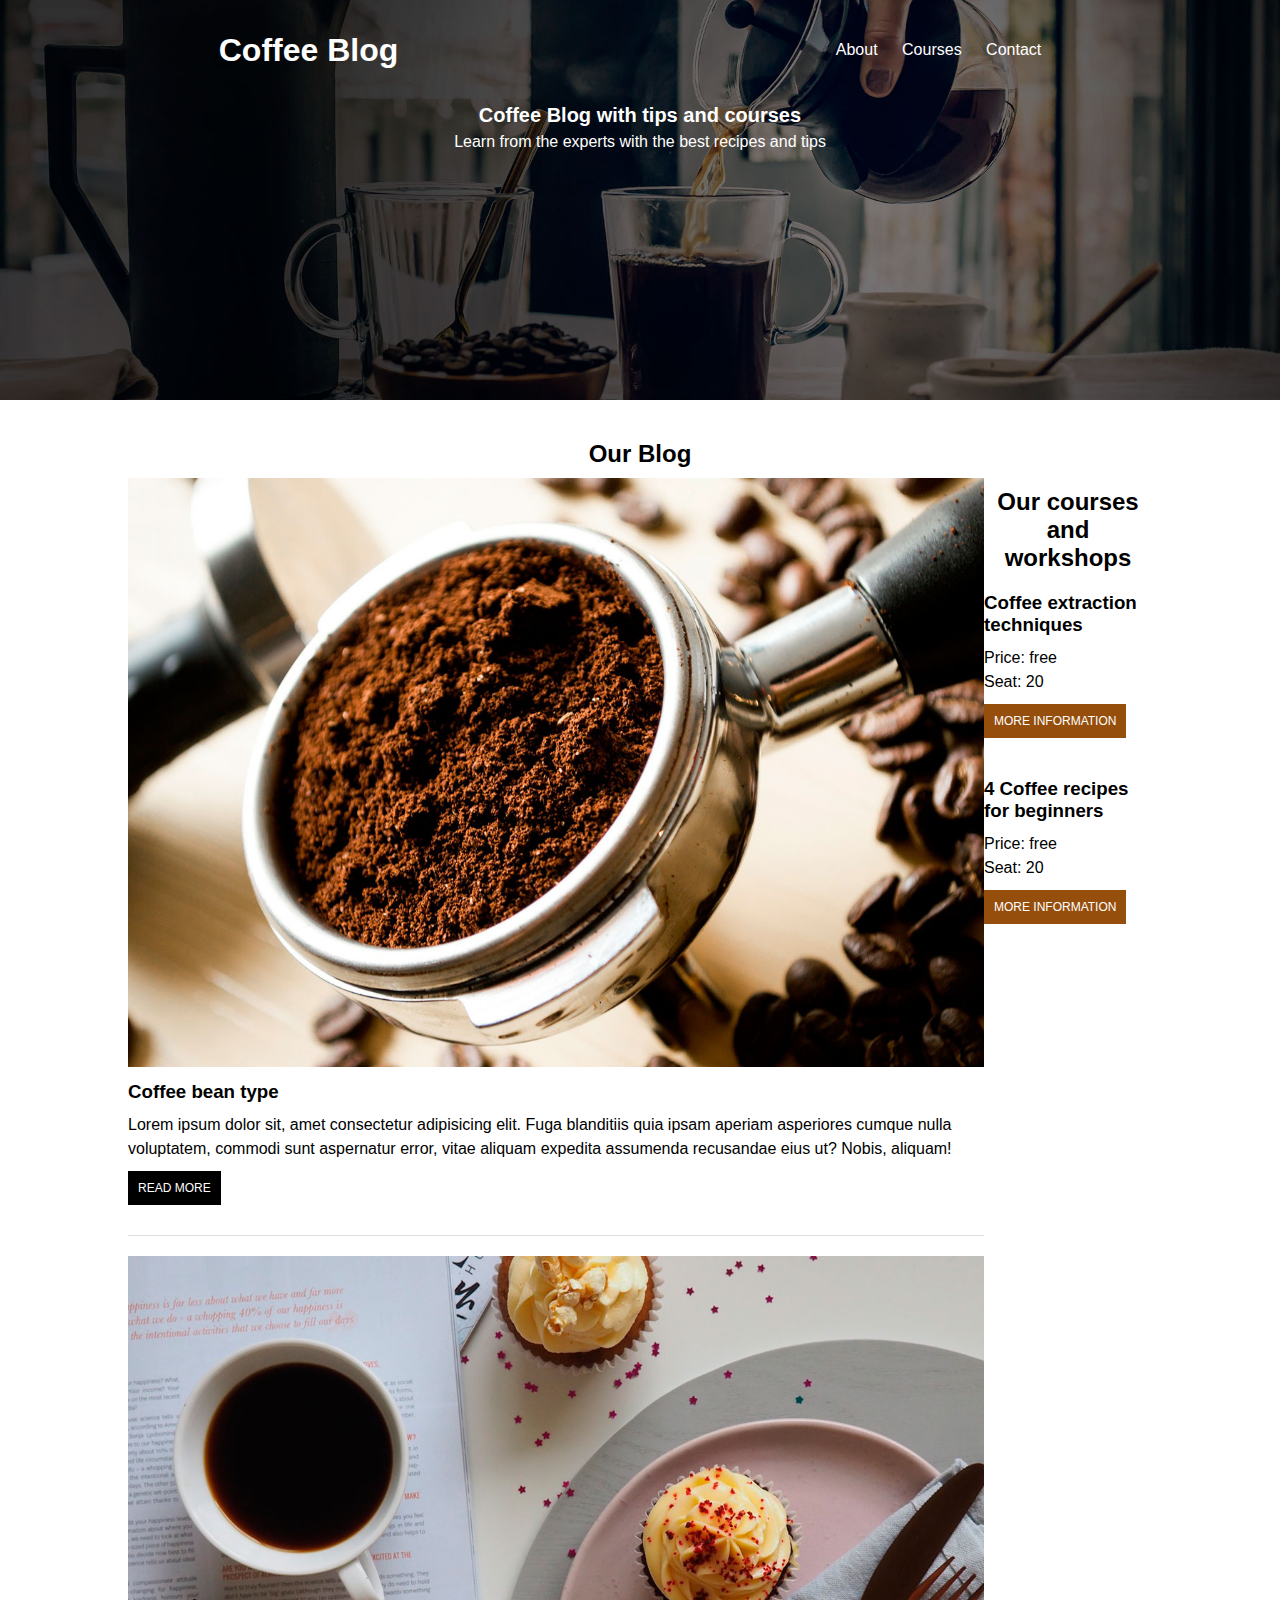
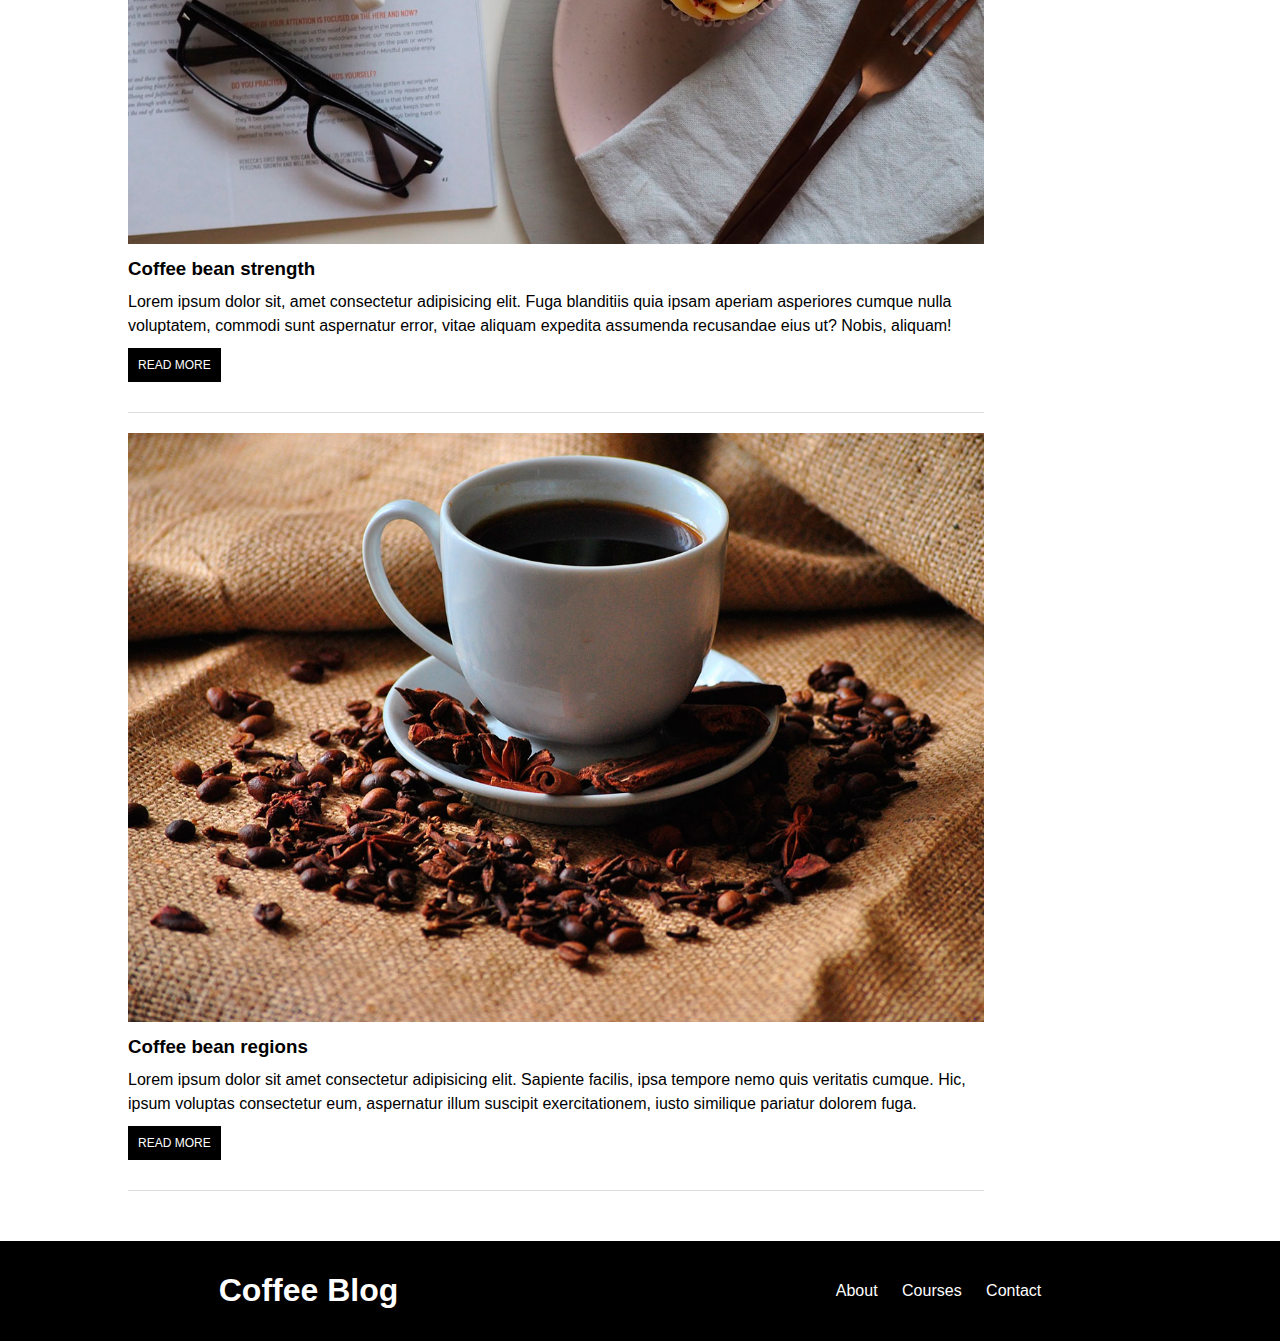
<file: CoffeeBlog/index.html>
<!DOCTYPE html>
<html lang="en">
<head>
    <meta charset="UTF-8">
    <meta name="viewport" content="width=device-width, initial-scale=1.0">
    <link rel="stylesheet" href="style.css">
    <title>Document</title>
</head>

<body>
    <header class="site-init">
        <div class="bar">
        <h1>Coffee Blog</h1>
        <nav class="menu">
            <a href="about.html"> About</a>
            <a href="courses.html"> Courses</a>
            <a href="contact.html"> Contact</a>
        </nav>
        </div>
        <p class="hl-text">Coffee Blog with tips and courses</p>
        <p>Learn from the experts with the best recipes and tips</p>
    </header>

    <main class="container">
        <h2>Our Blog</h2>
        <div class="main-flex-container">
                <div class="blog-container">
                    <div class="blog-item">
                        <img src="./img/blog1.jpg" alt="coffee element">
                        <h3>Coffee bean type</h3>
                        <p>Lorem ipsum dolor sit, amet consectetur adipisicing elit. Fuga blanditiis quia ipsam aperiam asperiores cumque nulla voluptatem, commodi sunt aspernatur error, vitae aliquam expedita assumenda recusandae eius ut? Nobis, aliquam!</p>
                        <a href="#" class="btn-read-more">Read more</a>
                    </div>
                    <div class="blog-item">
                        <img src="./img/blog2.jpg" alt="coffee element">
                        <h3>Coffee bean strength</h3>
                        <p>Lorem ipsum dolor sit, amet consectetur adipisicing elit. Fuga blanditiis quia ipsam aperiam asperiores cumque nulla voluptatem, commodi sunt aspernatur error, vitae aliquam expedita assumenda recusandae eius ut? Nobis, aliquam!</p>
                        <a href="#" class="btn-read-more">Read more</a>
                    </div>
                    <div class="blog-item">
                        <img src="./img/blog3.jpg" alt="coffee element">
                        <h3>Coffee bean regions</h3>
                        <p>Lorem ipsum dolor sit amet consectetur adipisicing elit. Sapiente facilis, ipsa tempore nemo quis veritatis cumque. Hic, ipsum voluptas consectetur eum, aspernatur illum suscipit exercitationem, iusto similique pariatur dolorem fuga.
                        </p>
                        <a href="#" class="btn-read-more">Read more</a>
                    </div>
                </div>
                <section>
                        <h2>Our courses and workshops</h2>
                    <div>
                        <h3>Coffee extraction techniques</h3>
                        <p>Price: free</p>
                        <p>Seat: 20</p>
                        <a href="#" class="btn-more-information">More Information</a>
                    </div>
                    <div>
                        <h3>4 Coffee recipes for beginners</h3>
                        <p>Price: free</p>
                        <p>Seat: 20</p>
                        <a href="#" class="btn-more-information">More Information</a>
                    </div>
                </section>
        </div>
    </main>
    <footer>
            <div class="bar">
            <h1>Coffee Blog</h1>
            <nav class="menu">
                <a href="about.html"> About</a>
                <a href="courses.html"> Courses</a>
                <a href="contact.html"> Contact</a>
            </nav>
            </div> 
    </footer>
</body>
</html>
</file>
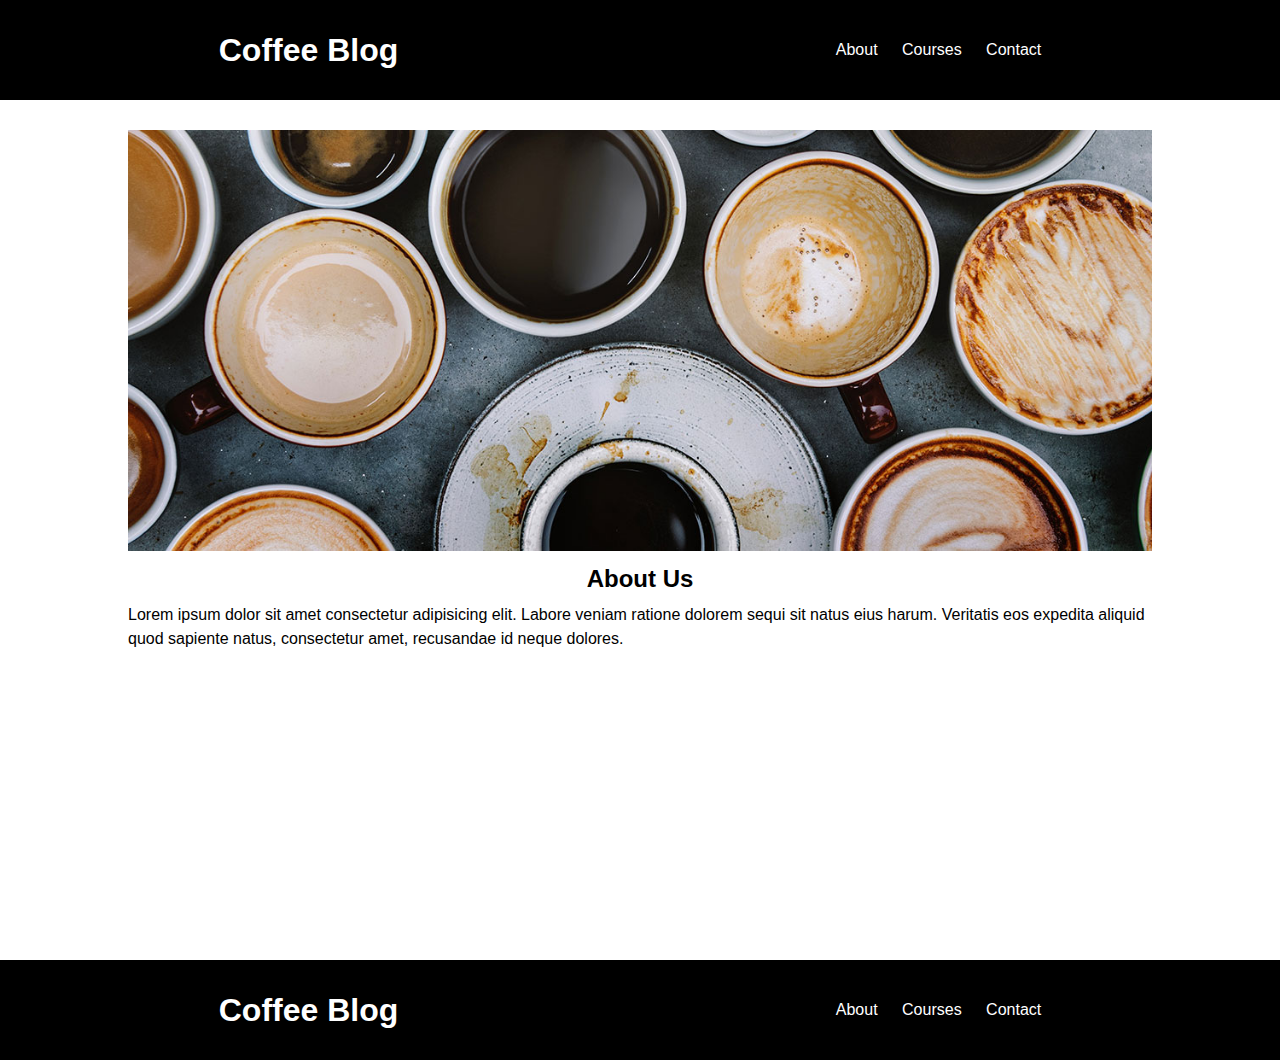
<file: CoffeeBlog/about.html>
<!DOCTYPE html>
<html lang="en">
<head>
    <meta charset="UTF-8">
    <meta name="viewport" content="width=device-width, initial-scale=1.0">
    <link rel="stylesheet" href="style.css">
    <title>Document</title>
</head>
<body>
    <header class="site-secondary">
        <div class="bar">
        <h1>Coffee Blog</h1>
        <nav class="menu">
            <a href="about.html"> About</a>
            <a href="courses.html"> Courses</a>
            <a href="contact.html"> Contact</a>
        </nav>
        </div>
</header>

<main class="container">
    <div class="contact-container">
        <div class="img-container">
            <img src="img/contact.jpg" alt="cups of coffee">   
        </div>
        <h2>About Us</h2>
        <div>
        <p>Lorem ipsum dolor sit amet consectetur adipisicing elit. Labore veniam ratione dolorem sequi sit natus eius harum. Veritatis eos expedita aliquid quod sapiente natus, consectetur amet, recusandae id neque dolores.</p>
        </div>
    </div>                
</main>

<footer>
    <div class="bar">
        <h1>Coffee Blog</h1>
        <nav class="menu">
            <a href="about.html"> About</a>
            <a href="courses.html"> Courses</a>
            <a href="contact.html"> Contact</a>
        </nav>
    </div> 
</footer>
</body>
</html>
</file>
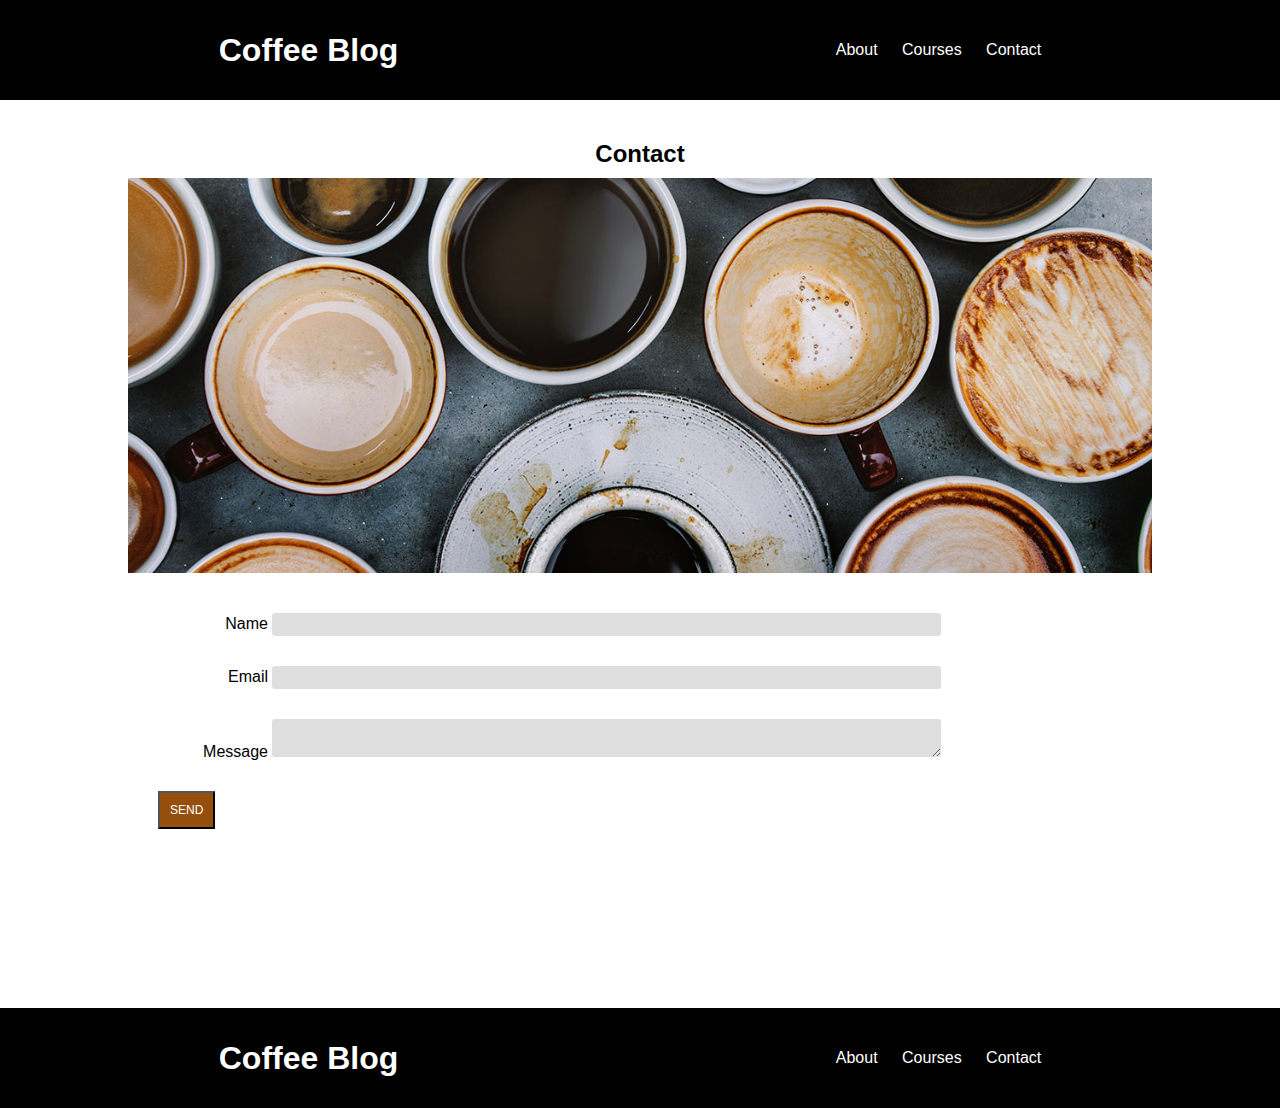
<file: CoffeeBlog/contact.html>
<!DOCTYPE html>
<html lang="en">
<head>
    <meta charset="UTF-8">
    <meta name="viewport" content="width=device-width, initial-scale=1.0">
    <link rel="stylesheet" href="style.css">
    <title>Document</title>
</head>
<body>
        <header class="site-secondary">
            <div class="bar">
            <h1>Coffee Blog</h1>
            <nav class="menu">
                <a href="about.html"> About</a>
                <a href="courses.html"> Courses</a>
                <a href="contact.html"> Contact</a>
            </nav>
            </div>
    </header>

    <main class="container">
        <h2>Contact</h2>

        <div class="contact-container">
            <div class="img-container">
                <img src="img/contact.jpg" alt="cups of coffee">   
            </div>
            <div class="form-container">
                <div class="input-control">
                    <label>Name</label>
                    <input type="text">
                </div>
                <div class="input-control">
                    <label>Email</label>
                    <input type="email">
                </div>
                <div class="input-control">
                    <label>Message</label>
                    <textarea></textarea>
                </div>
                <div>
                    <button class="btn-more-information">Send</button>
                </div>
            </div>
        </div>                
    </main>
    
    <footer>
        <div class="bar">
            <h1>Coffee Blog</h1>
            <nav class="menu">
                <a href="about.html"> About</a>
                <a href="courses.html"> Courses</a>
                <a href="contact.html"> Contact</a>
            </nav>
        </div> 
    </footer>
</body>
</html>
</file>
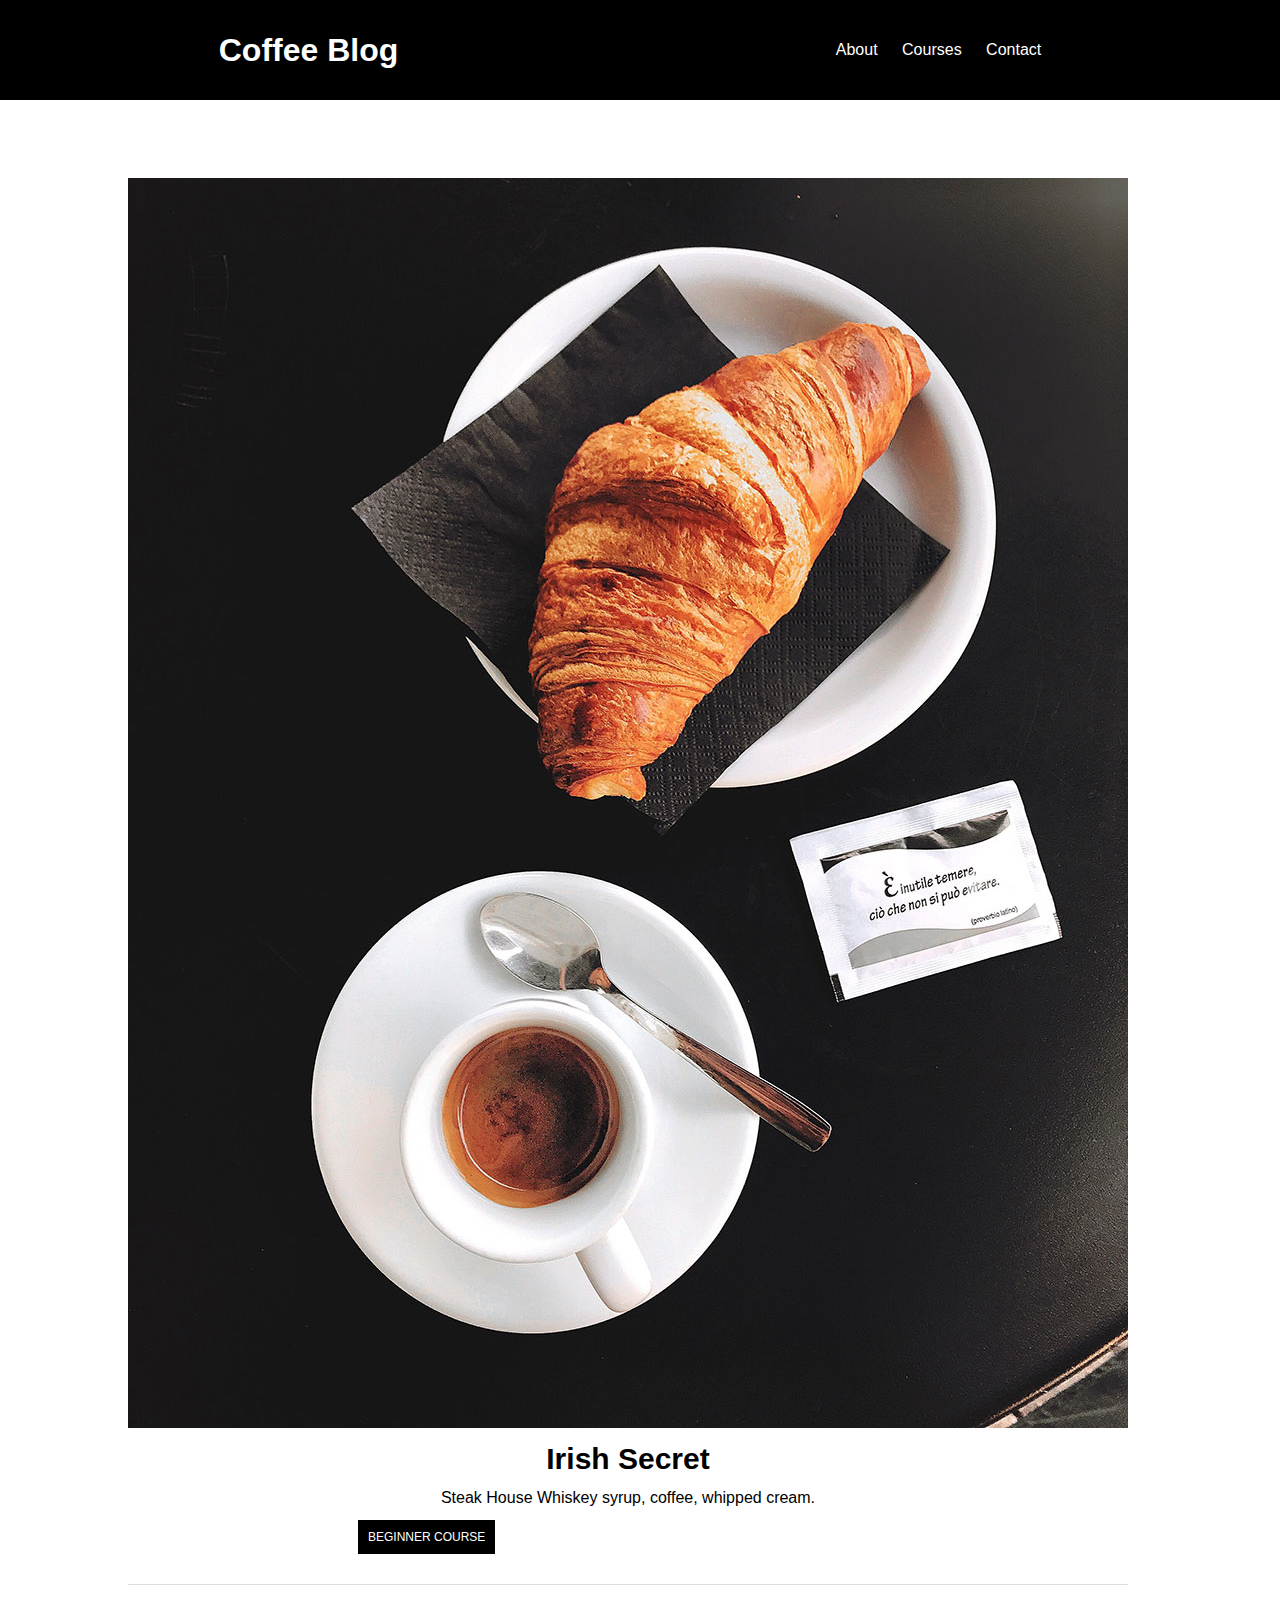
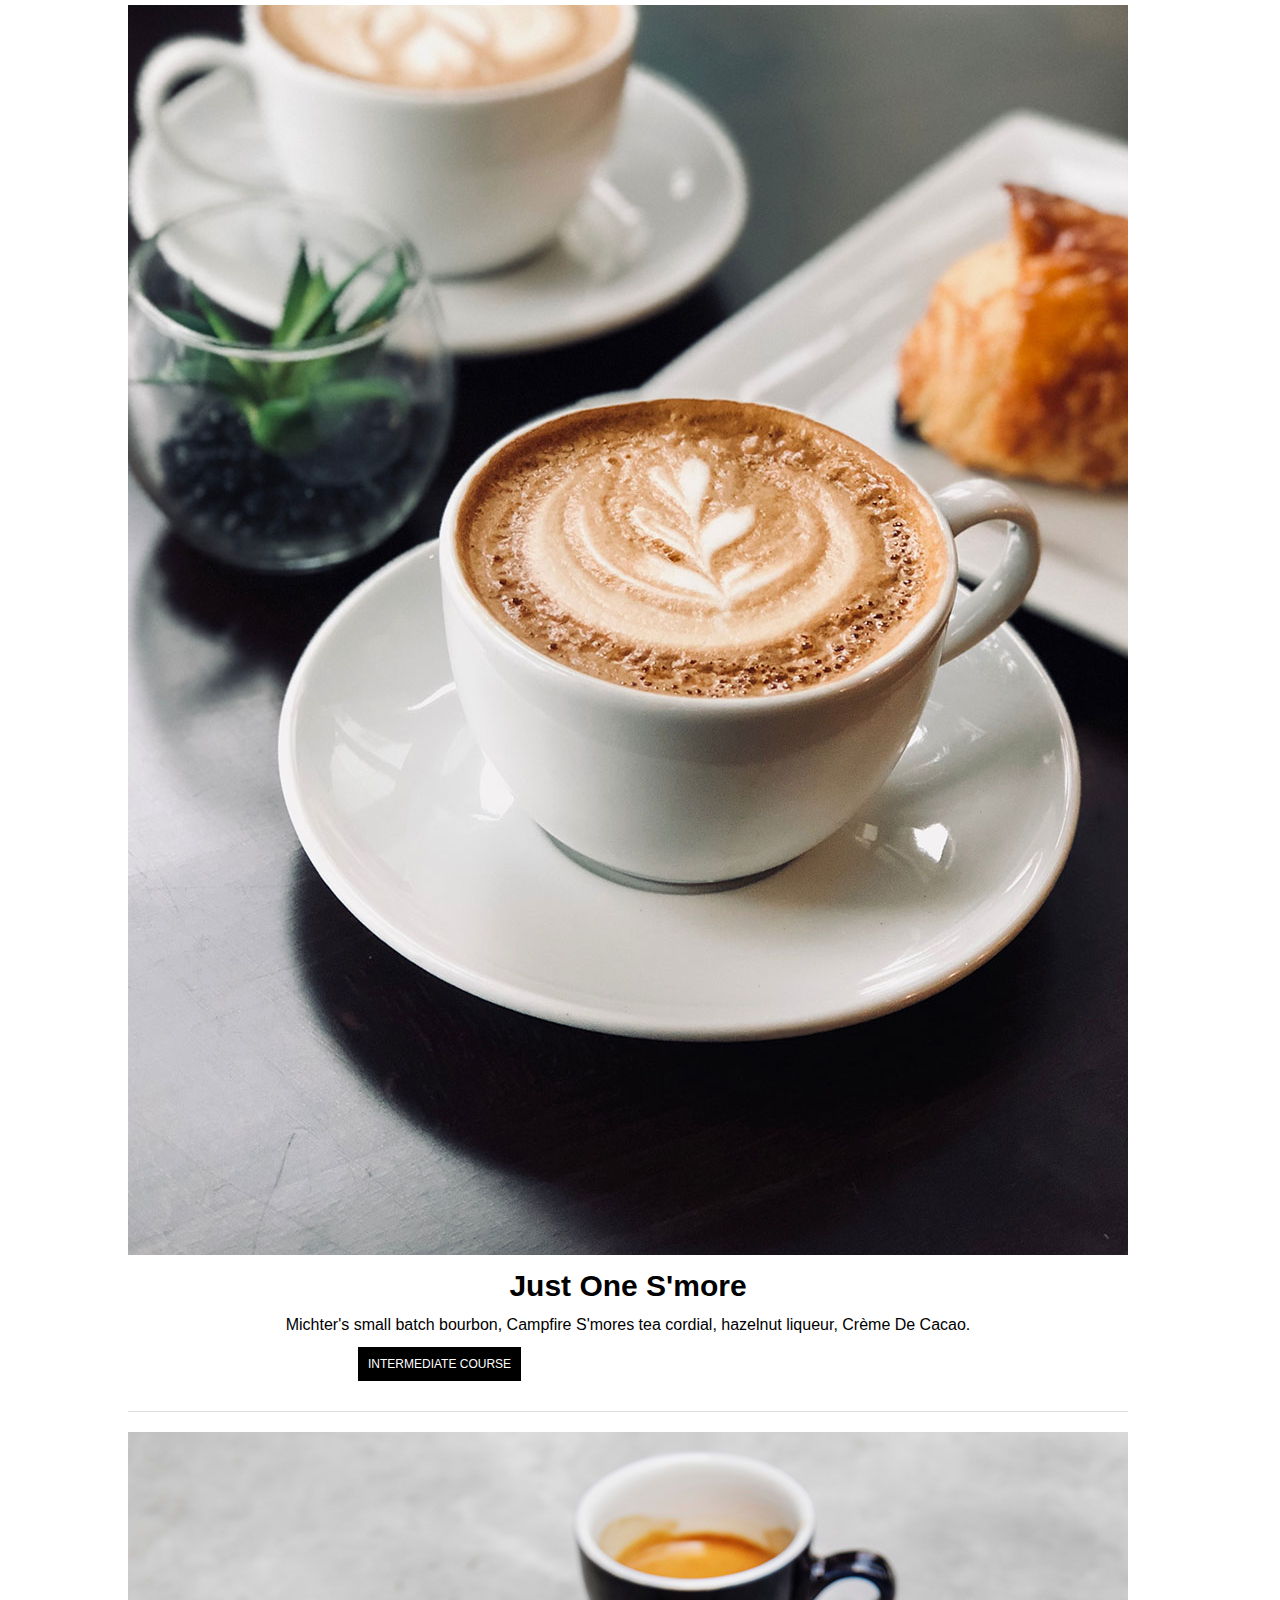
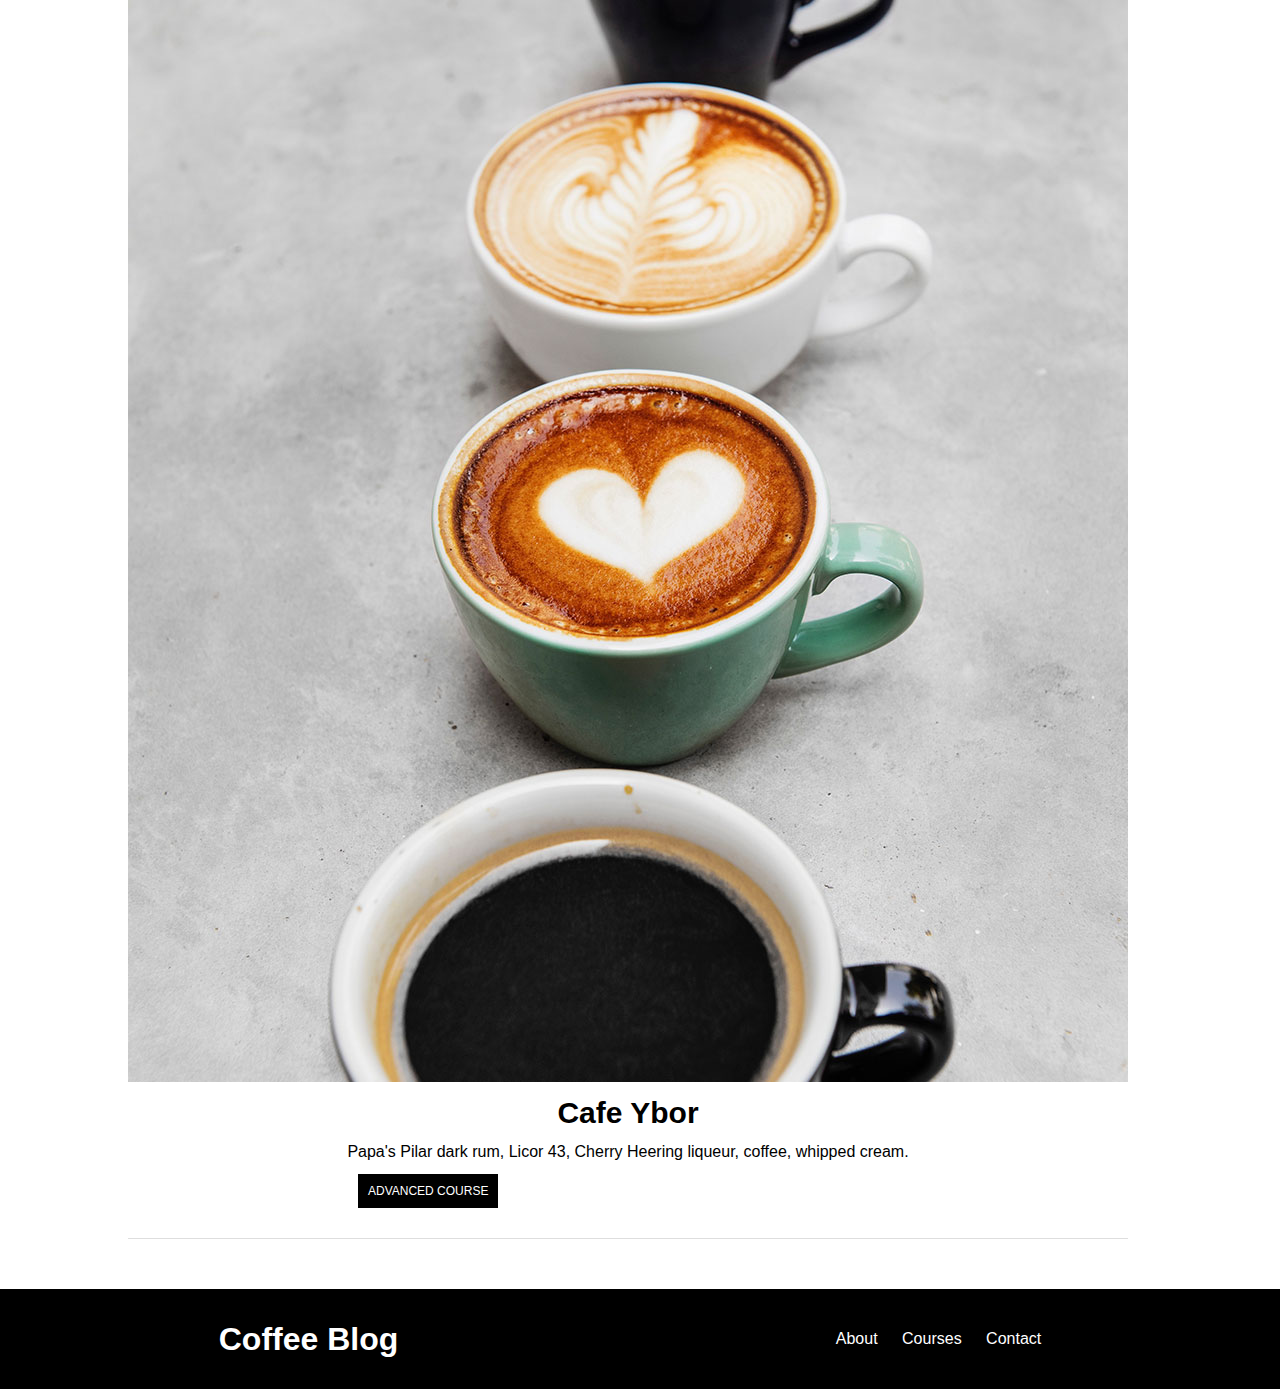
<file: CoffeeBlog/courses.html>
<!DOCTYPE html>
<html lang="en">
<head>
    <meta charset="UTF-8">
    <meta name="viewport" content="width=device-width, initial-scale=1.0">
    <link rel="stylesheet" href="style.css">
    <title>Document</title>
</head>
<body>
    <header class="site-secondary">
        <div class="bar">
        <h1>Coffee Blog</h1>
        <nav class="menu">
            <a href="about.html"> About</a>
            <a href="courses.html"> Courses</a>
            <a href="contact.html"> Contact</a>
        </nav>
        </div>
        <main class="container">
            <h2>Our Blog</h2>
            <div class="main-flex-container">
                <div class="blog-container">
                    <div class="blog-item">
                            <img src="./img/course1.jpg" alt="coffee element">
                            <h4>Irish Secret</h4>
                            <p class="desert">Steak House Whiskey syrup, coffee, whipped cream.
                            </p>
                            <a href="#" class="btn-read-dessert">Beginner Course</a>
                    </div>
                    <div class="blog-item">
                            <img src="./img/course2.jpg" alt="coffee element">
                            <h4>Just One S'more</h4>                       
                            <p class="desert">Michter's small batch bourbon, Campfire S'mores tea cordial, hazelnut liqueur, Crème De Cacao.             
                            </p>
                            <a href="#" class="btn-read-dessert">Intermediate course</a>
                    </div>
                    <div class="blog-item">
                            <img src="./img/course3.jpg" alt="coffee element">
                            <h4>Cafe Ybor</h4>
                            <p class="desert">Papa's Pilar dark rum, Licor 43, Cherry Heering liqueur, coffee, whipped cream.</p>
                            <a href="#" class="btn-read-dessert">Advanced Course</a>
                    </div>
                </div>
            </div>
        </main>
        
        
        <footer>
            <div class="bar">
                <h1>Coffee Blog</h1>
                    <nav class="menu">
                        <a href="about.html"> About</a>
                        <a href="courses.html"> Courses</a>
                        <a href="contact.html"> Contact</a>
                    </nav>
            </div> 
        </footer>
</body>
</html>
</file>
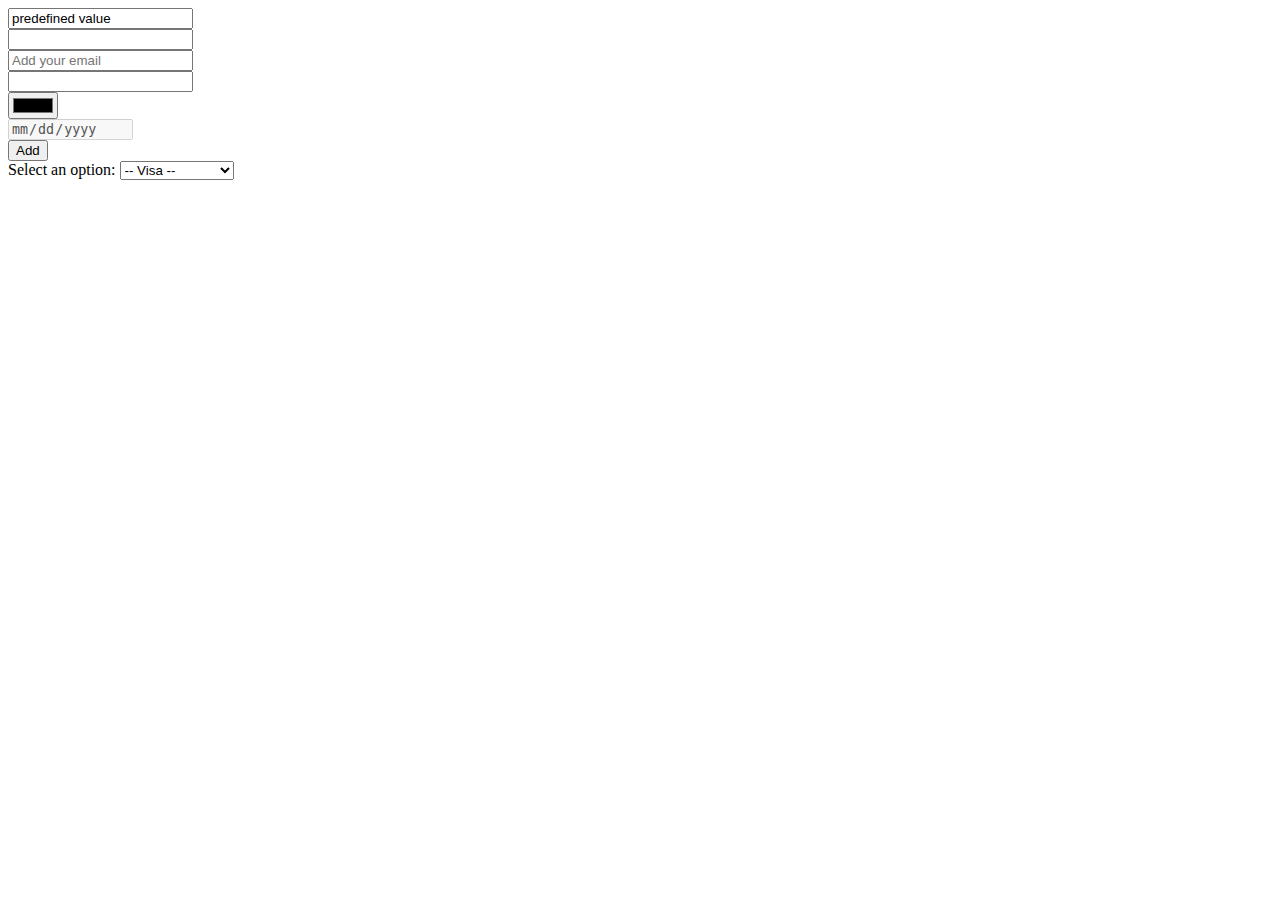
<file: CoffeeBlog/practice.html>
<!DOCTYPE html>
<html lang="en">
<head>
    <meta charset="UTF-8">
    <meta name="viewport" content="width=device-width, initial-scale=1.0">
    <title>Document</title>
    <style>
        .input-control{
            display: block;
        }

    </style>
</head>
<body>
   <form>
    <input type="text" class="input-control" value="predefined value">
    <input type="number" class="input-control" id="age">
    <input type="email" class="input-control" placeholder="Add your email">
    <input type="password" class="input-control" required>
    <input type="color" class="input-control" required>
    <input type="date" class="input-control" disabled>
    <button>Add</button>
   </form>
   <form>
        <label>Select an option: </label>
        <select>
            <option value="option1">-- Visa --</option>
            <option value="option2">-- MasterCard--</option>
            <option value="option3">-- PayPal --</option>
        </select>
   </form> 
</body>
</html>
</file>
<file: CoffeeBlog/style.css>
/*global*/
*{
    margin:0;
    padding:0;
}
body{
    font-family: Arial, Helvetica, sans-serif;
}
h1,h2,h3{
    padding-bottom: 10px;
    padding-top: 10px;
}
h2{
    text-align: center;
}
h4{
    color: black;
    padding-top: 10px;
    padding-bottom: 10px;
    text-align: center;
    font-size: 30px;
}
.desert{
    color: black;
    line-height: 1.5;
    text-align: center;
}
img{
    max-width: 100%;
}
p{
    line-height: 1.5;
}
a{
    color: black;
    text-decoration: none;
}
/*utilities*/
.container{
    width:80%;
    margin-left: auto;
    margin-right: auto;
    padding: 30px;
}
.btn-read-more{
    display: inline-block;
    background-color: black;
    color: white;
    padding: 10px;
    text-transform: uppercase;
    margin-top: 10px;
    margin-bottom: 20px;
    font-size: 12px;
}
.btn-read-dessert{
    display: inline-block;
    background-color: black;
    color: white;
    padding: 10px;
    text-transform: uppercase;
    margin-top: 10px;
    margin-bottom: 20px;
    margin-left: 230px;
    font-size: 12px;
    align-items: center;
}
.btn-more-information{
    display: inline-block;
    background-color: rgb(150, 78, 12);
    color: white;
    padding: 10px;
    text-transform: uppercase;
    margin-top: 10px;
    margin-bottom: 30px;
    font-size: 12px;
}
/*header*/
header.site-init{
    background-image: url(./img/banner.jpg);
    background-position: center center;
    background-size: cover;
    height: 400px;
    color:white;
    text-align: center;
}

header.site-init .hl-text{
    font-weight: bold;
    font-size: 20px;
}
header.site-secondary{
    background-color: black;
    height: 100px;
    color: white;
}
.bar{
    display: flex;
    justify-content: space-around;
    align-items: center;
    height: 100px;
}
/*menu*/
.menu a{
    color: white;
    margin-right: 20px;
}

/*main*/
.main-flex-container{
    display: flex;
}
.blog-contianer{
    width: 65%;
    margin: 20px;
}
.course-container{
    width: 35%;
}

.blog-item{
    margin-bottom: 20px;
    border-bottom: 1px solid #dedede;
    padding-bottom: 10px;
}
footer{
    background-color: black;
    height: 100px;
}
footer h1{
    color: white;
}
.contact-container{
    display: flex;
    flex-direction: column;
    height: 800px;
}
.form-container{
    background-color: white;
    margin-top: -30px;
    padding: 30px;
}
.input-control{
    margin-bottom: 10px;
    padding: 10px;
}
.input-control label{
    display: inline-block;
    width: 100px;
    background-color: white;
    text-align: right;
}
.input-control input,
.input-control textarea{
    padding: 4px;
    width: 70%;
    border: none;
    background-color: #dedede;
    border-radius: 3px;
}
</file>
